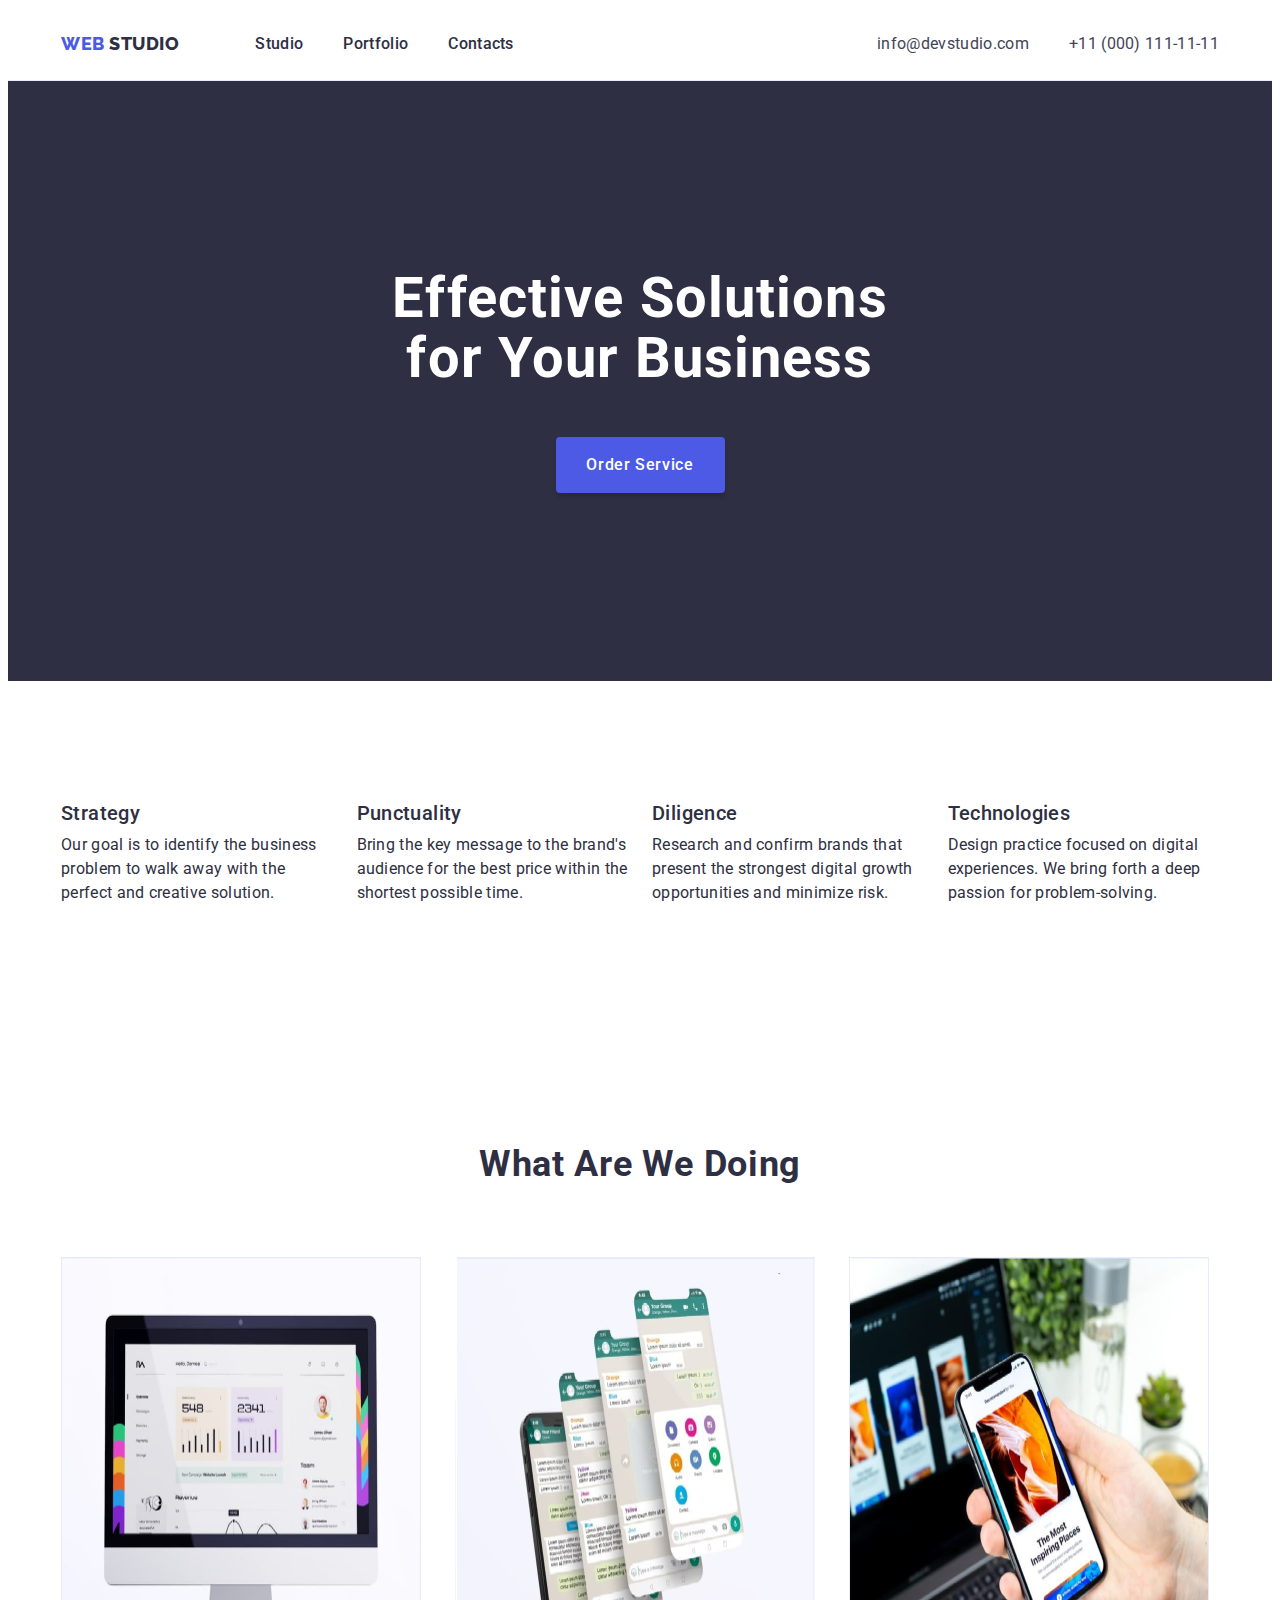
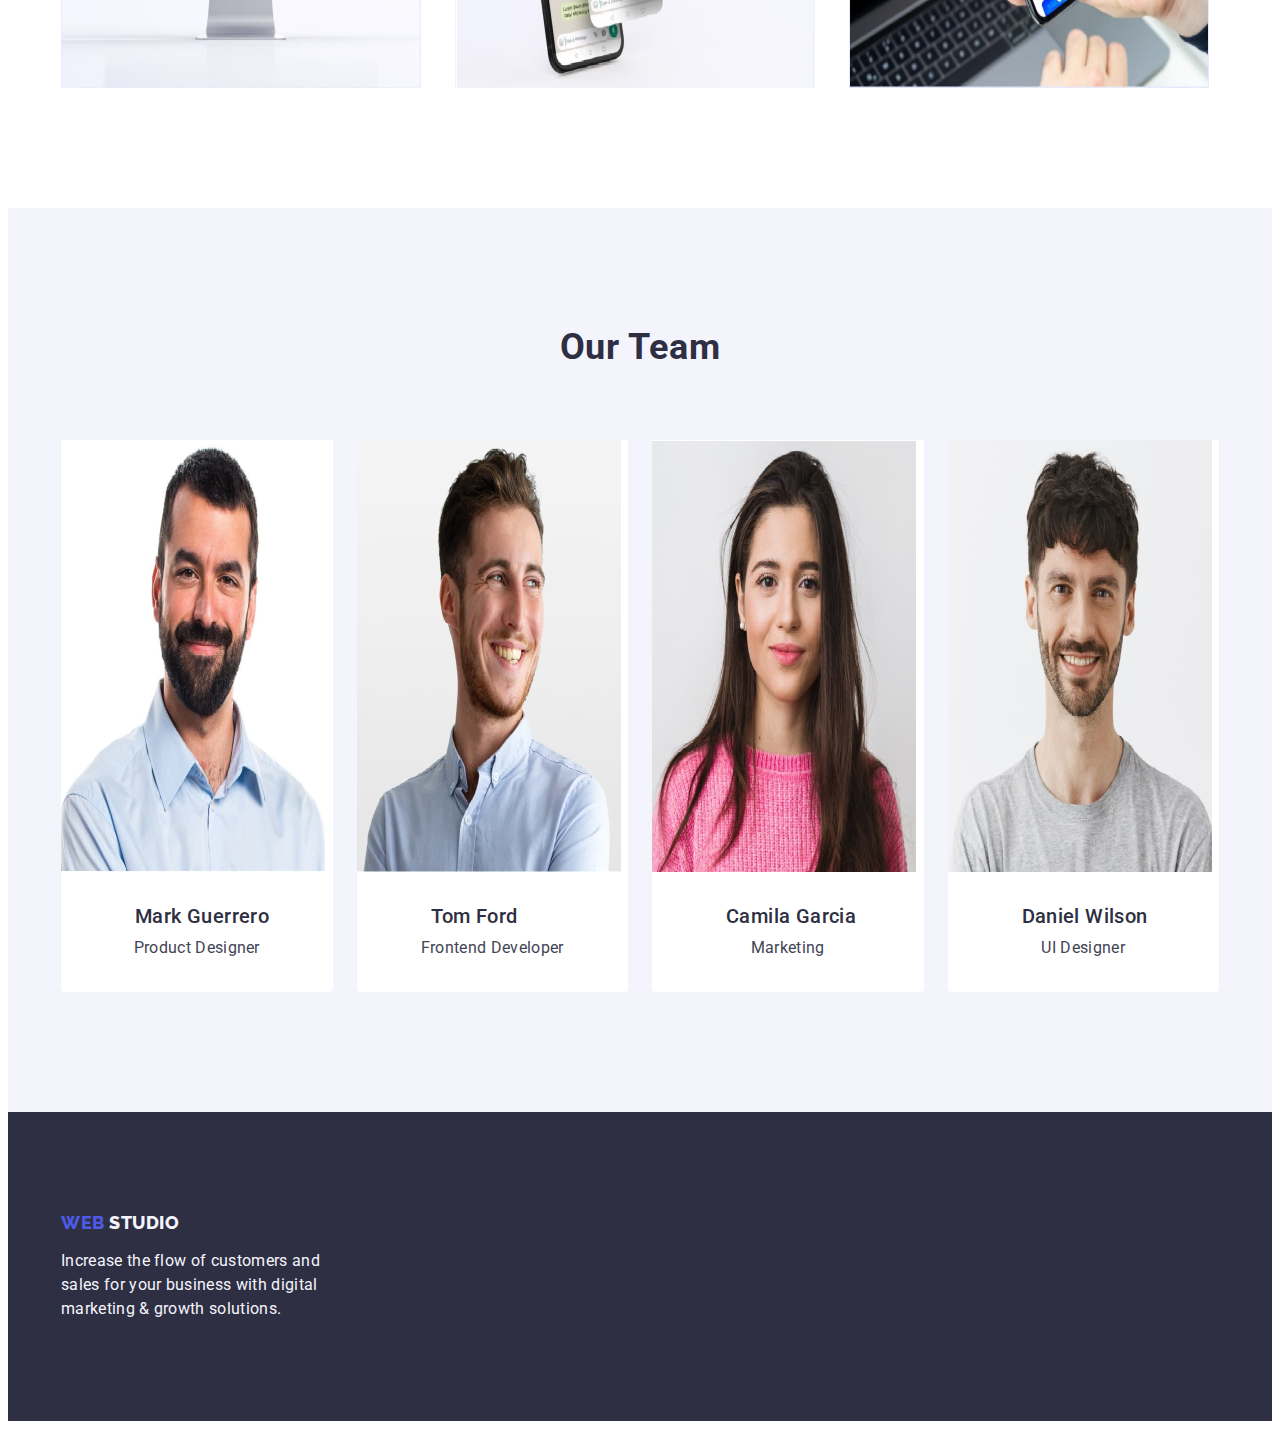
<file: index.html>
<!DOCTYPE html>
<html lang="en">
  <head>
    <meta charset="UTF-8" />
    <meta http-equiv="X-UA-Compatible" content="IE=edge" />
    <meta name="viewport" content="width=device-width, initial-scale=1.0" />
    <title>Document</title>

    <link rel="preconnect" href="https://fonts.googleapis.com" />
    <link rel="preconnect" href="https://fonts.gstatic.com" crossorigin />
    <link
      href="https://fonts.googleapis.com/css2?family=Raleway:wght@800&family=Roboto:wght@400;500;700;900&display=swap"
      rel="stylesheet"
    />
    <link
      rel="stylesheet"
      href="https://cdnjs.cloudflare.com/ajax/libs/modern-normalize/1.1.0/modern-normalize.min.css"
      integrity="sha512-wpPYUAdjBVSE4KJnH1VR1HeZfpl1ub8YT/NKx4PuQ5NmX2tKuGu6U/JRp5y+Y8XG2tV+wKQpNHVUX03MfMFn9Q=="
      crossorigin="anonymous"
      referrerpolicy="no-referrer"
    />
    <link rel="stylesheet" href="./css/style.css" />
  </head>
  <body class="body">
    <!-- Шапка сторінки -->
    <header class="header">
      <div class="header-container container">
        <!-- навігація на інші сторніки -->

        <nav class="link medium-color header-nav">
          <a class="header-logo-link link" href="./index.html"
            >Web <span class="studio-logo link">Studio</span></a
          >
          <ul class="link header-nav-list">
            <li class="link list">
              <a href="./index.html" class="body-medium link">Studio</a>
            </li>
            <li class="link list">
              <a href="./portfolio.html" class="body-medium link">Portfolio</a>
            </li>
            <li class="link list">
              <a href="" class="body-medium link">Contacts</a>
            </li>
          </ul>
        </nav>
        <address class="adress">
          <ul class="list adress header-nav-list">
            <li class="link">
              <a class="text-body color-b link" href="mailto:info@devstudio.com"
                >info@devstudio.com</a
              >
            </li>
            <li class="link">
              <a class="text-body color-b link" href="tel:+110001111111"
                >+11 (000) 111-11-11</a
              >
            </li>
          </ul>
        </address>
      </div>
    </header>

    <main>
      <section class="dark-bg">
        <div class="container">
          <h1 class="text-style-big effect">
            Effective Solutions for Your Business
          </h1>
          <button type="button" class="button-text button-f">
            Order Service
          </button>
        </div>
      </section>

      <!-- опис місії студії -->
      <section class="sect-all">
        <div class="container">
          <h2 class="text-style-medium" hidden>ab</h2>
          <ul class="section-studio-all">
            <li class="sect">
              <h3 class="text-style-small">Strategy</h3>
              <p class="text-body color-h2">
                Our goal is to identify the business problem to walk away with
                the perfect and creative solution.
              </p>
            </li>
            <li class="sect">
              <h3 class="text-style-small">Punctuality</h3>
              <p class="text-body color-h2">
                Bring the key message to the brand's audience for the best price
                within the shortest possible time.
              </p>
            </li>
            <li class="sect">
              <h3 class="text-style-small">Diligence</h3>
              <p class="text-body color-h2">
                Research and confirm brands that present the strongest digital
                growth opportunities and minimize risk.
              </p>
            </li>
            <li class="sect">
              <h3 class="text-style-small">Technologies</h3>
              <p class="text-body color-h2">
                Design practice focused on digital experiences. We bring forth a
                deep passion for problem-solving.
              </p>
            </li>
          </ul>
        </div>
      </section>

      <!-- що ми робимо -->
      <section class="sect-al">
        <div class="container">
          <h2 class="text-style-m">What are we doing</h2>

          <ul class="doing">
            <li class="img-doing">
              <img
                class="img"
                src="./images/fotoa.jpg"
                alt="nout"
                width="360"
              />
            </li>
            <li class="img-doing">
              <img
                class="img"
                src="./images/fotob.jpg"
                alt="phone"
                width="360"
              />
            </li>
            <li class="img-doing">
              <img
                class="img"
                src="./images/fotoc.jpg"
                alt="noutphone"
                width="360"
              />
            </li>
          </ul>
        </div>
      </section>

      <!--наша команда  -->
      <section class="light-bg">
        <div class="container">
          <h2 class="text-style-mm">Our Team</h2>
          <ul class="list color-our-team">
            <!-- фото4 -->
            <li class="img-t">
              <img src="./images/fotom.jpg" alt="mark" width="264" />
              <div class="team">
                <h3 class="text-style-s">Mark Guerrero</h3>
                <p class="text-body color-tt">Product Designer</p>
              </div>
            </li>

            <!-- фото5  -->
            <li class="img-t">
              <img src="./images/fotot.jpg" alt="tom" width="264" />
              <div class="team">
                <h3 class="text-style-s">Tom Ford</h3>
                <p class="text-body color-tt">Frontend Developer</p>
              </div>
            </li>

            <!-- фото6 -->
            <li class="img-t">
              <img src="./images/fotog.jpg" alt="camila" width="264" />
              <div class="team">
                <h3 class="text-style-s">Camila Garcia</h3>
                <p class="text-body color-tt">Marketing</p>
              </div>
            </li>

            <!-- фото7 -->
            <li class="img-t">
              <img src="./images/fotod.jpg" alt="daniel" width="264" />
              <div class="team">
                <h3 class="text-style-s">Daniel Wilson</h3>
                <p class="text-body color-tt">UI Designer</p>
              </div>
            </li>
          </ul>
        </div>
      </section>
    </main>
    <!-- Page footer -->
    <footer class="footer link">
      <div class="container">
        <a class="header-logo-l" href="./index.html"
          >Web <span class="studio link">Studio</span></a
        >
        <p class="text-body color-f">
          Increase the flow of customers and sales for your business with
          digital marketing & growth solutions.
        </p>
      </div>
    </footer>
  </body>
</html>
</file>
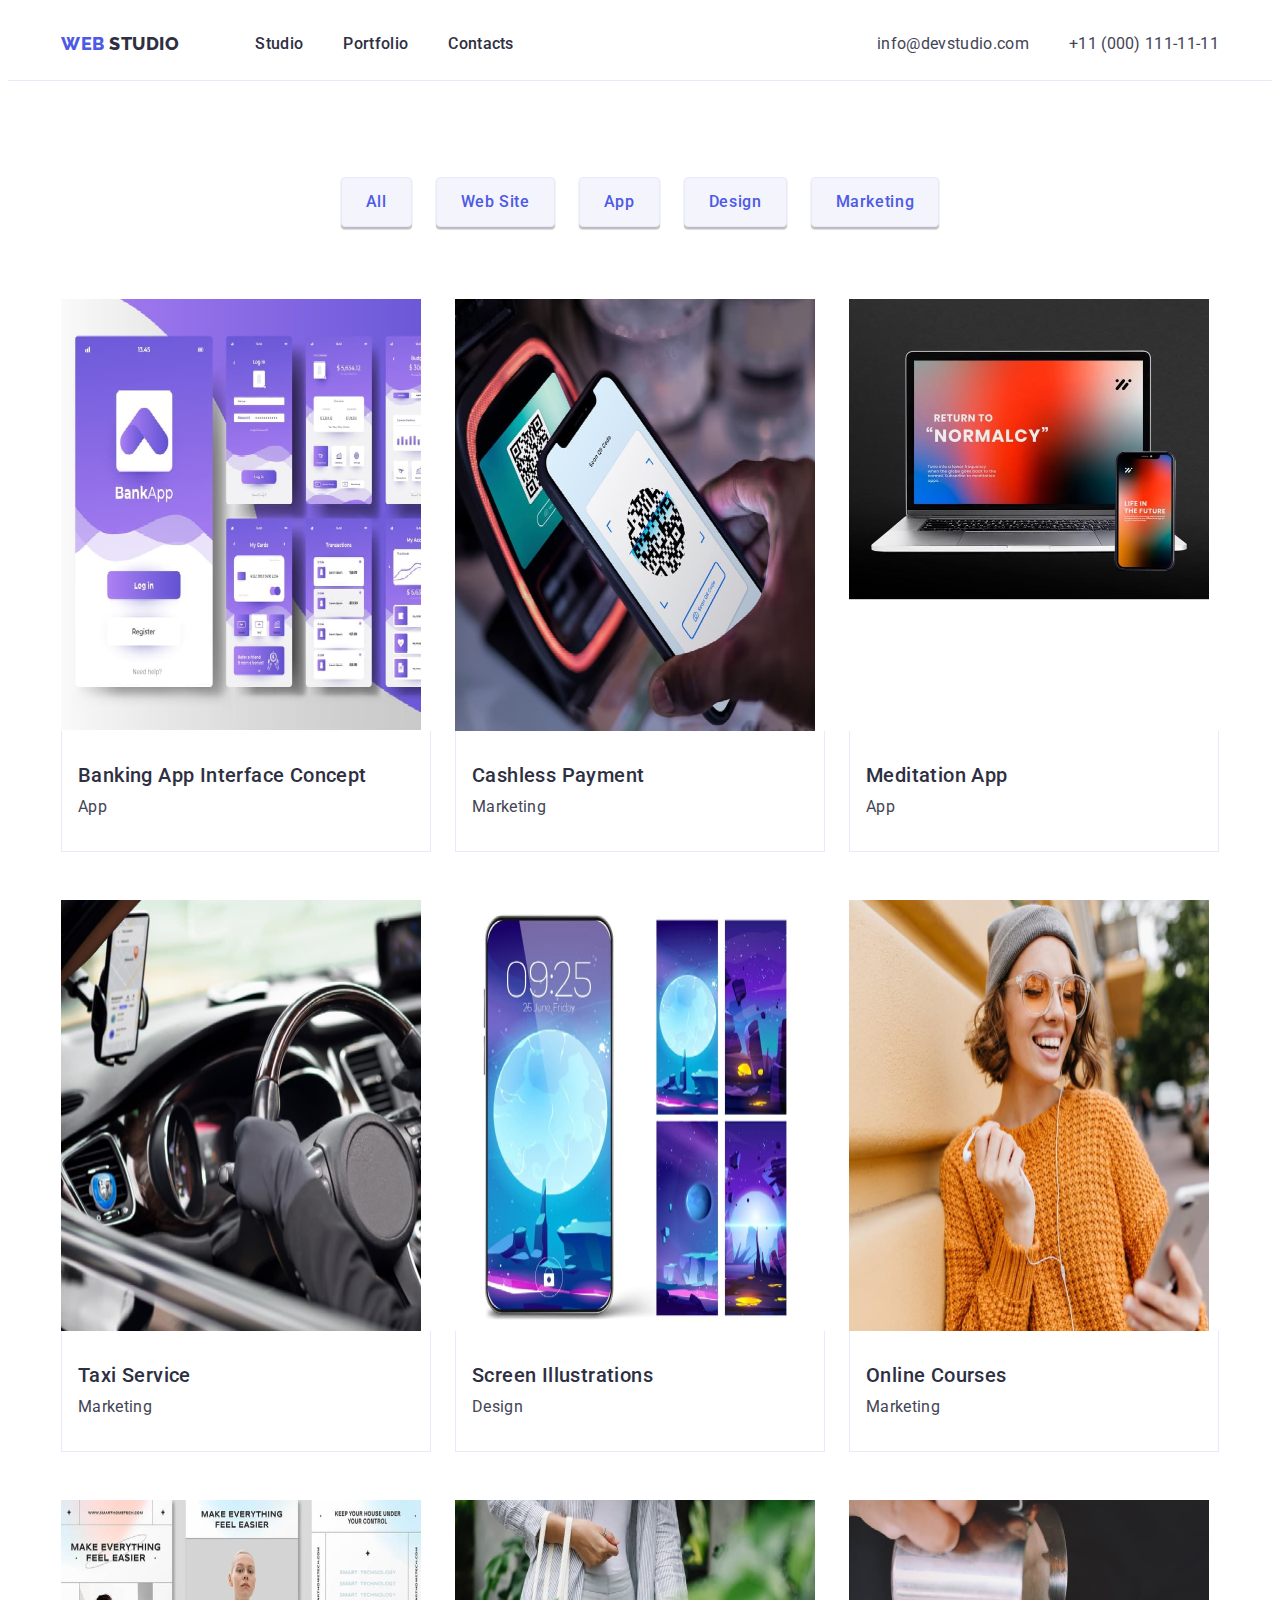
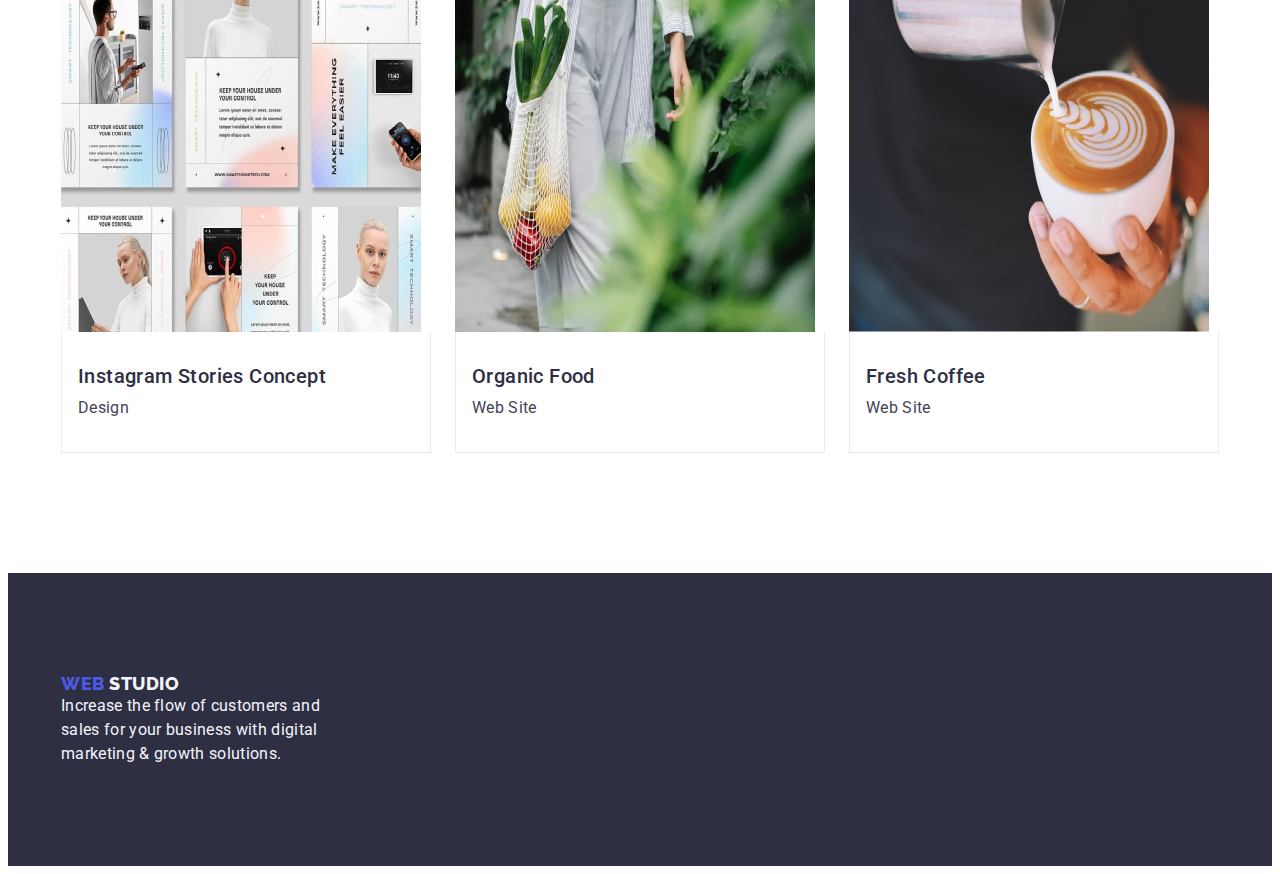
<file: portfolio.html>
<!DOCTYPE html>
<html lang="en">
  <head>
    <meta charset="UTF-8" />
    <meta http-equiv="X-UA-Compatible" content="IE=edge" />
    <meta name="viewport" content="width=device-width, initial-scale=1.0" />
    <title>Document</title>

    <link rel="preconnect" href="https://fonts.googleapis.com" />
    <link rel="preconnect" href="https://fonts.gstatic.com" crossorigin />
    <link
      href="https://fonts.googleapis.com/css2?family=Raleway:wght@800&family=Roboto:wght@400;500;700;900&display=swap"
      rel="stylesheet"
    />
    <link
      rel="stylesheet"
      href="https://cdnjs.cloudflare.com/ajax/libs/modern-normalize/1.1.0/modern-normalize.min.css"
      integrity="sha512-wpPYUAdjBVSE4KJnH1VR1HeZfpl1ub8YT/NKx4PuQ5NmX2tKuGu6U/JRp5y+Y8XG2tV+wKQpNHVUX03MfMFn9Q=="
      crossorigin="anonymous"
      referrerpolicy="no-referrer"
    />
    <link rel="stylesheet" href="./css/style.css" />
  </head>
  <body class="body">
    <!-- Шапка сторінки -->
    <header class="header">
      <!-- навігація на інші сторніки -->
      <div class="header-container container" style="display: flex">
        <nav class="link medium-color header-nav">
          <a class="header-logo-link link" href="./index.html"
            >Web <span class="studio-logo link">Studio</span></a
          >
          <ul class="header-nav-list list">
            <li class="link list">
              <a href="./index.html" class="body-medium link">Studio</a>
            </li>
            <li class="link list">
              <a href="./portfolio.html" class="body-medium link">Portfolio</a>
            </li>
            <li class="link list">
              <a href="" class="body-medium link">Contacts</a>
            </li>
          </ul>
        </nav>
        <address class="adress">
          <ul class="list adress header-nav-list">
            <li class="link">
              <a class="text-body color-b link" href="mailto:info@devstudio.com"
                >info@devstudio.com</a
              >
            </li>
            <li class="link">
              <a class="text-body color-b link" href="tel:+110001111111"
                >+11 (000) 111-11-11</a
              >
            </li>
          </ul>
        </address>
      </div>
    </header>
    <main>
      <section class="text-style-bigg">
        <div class="container">
          <h1 hidden>_</h1>
          <ul class="list list-portfolio">
            <li>
              <button type="button" class="button-text button-all">All</button>
            </li>
            <li>
              <button type="button" class="button-text button-all">
                Web Site
              </button>
            </li>
            <li>
              <button type="button" class="button-text button-all">App</button>
            </li>
            <li>
              <button type="button" class="button-text button-all">
                Design
              </button>
            </li>
            <li>
              <button type="button" class="button-text button-all">
                Marketing
              </button>
            </li>
          </ul>
          <ul class="list-port-img">
            <!-- фото1 -->
            <li class="link-port">
              <a href="" class="link">
                <img class="img" src="./images/z.jpg" alt="app" width="360" />
                <div class="div-port">
                  <h2 class="text-port">Banking App Interface Concept</h2>
                  <p class="text-p">App</p>
                </div>
              </a>
            </li>

            <!-- фото2  -->
            <li class="link-port">
              <a href="" class="link">
                <img
                  class="img"
                  src="./images/w.jpg"
                  alt="Marketing"
                  width="360"
                />
                <div class="div-port">
                  <h2 class="text-port">Cashless Payment</h2>
                  <p class="text-p">Marketing</p>
                </div>
              </a>
            </li>

            <!-- фото3 -->
            <li class="link-port">
              <a href="" class="link">
                <img class="img" src="./images/y.jpg" alt="App" width="360" />
                <div class="div-port">
                  <h2 class="text-port">Meditation App</h2>
                  <p class="text-p">App</p>
                </div>
              </a>
            </li>

            <!-- фото4 -->
            <li class="link-port">
              <a href="" class="link">
                <img
                  class="img"
                  src="./images/q.jpg"
                  alt="Marketing"
                  width="360"
                />
                <div class="div-port">
                  <h2 class="text-port">Taxi Service</h2>
                  <p class="text-p">Marketing</p>
                </div>
              </a>
            </li>

            <!-- фото5 -->
            <li class="link-port">
              <a href="" class="link">
                <img
                  class="img"
                  src="./images/t.jpg"
                  alt="Design"
                  width="360"
                />
                <div class="div-port">
                  <h2 class="text-port">Screen Illustrations</h2>
                  <p class="text-p">Design</p>
                </div></a
              >
            </li>

            <!-- фото6 -->
            <li class="link-port">
              <a href="" class="link">
                <img
                  class="img"
                  src="./images/x.jpg"
                  alt="Marketing"
                  width="360"
                />
                <div class="div-port">
                  <h2 class="text-port">Online Courses</h2>
                  <p class="text-p">Marketing</p>
                </div></a
              >
            </li>

            <!-- фото7 -->
            <li class="link-port">
              <a href="" class="link">
                <img
                  class="img"
                  src="./images/m.jpg"
                  alt="Design"
                  width="360"
                />
                <div class="div-port">
                  <h2 class="text-port">Instagram Stories Concept</h2>
                  <p class="text-p">Design</p>
                </div></a
              >
            </li>

            <!-- фото8 -->
            <li class="link-port">
              <a href="" class="link">
                <img
                  class="img"
                  src="./images/l.jpg"
                  alt="Web Site"
                  width="360"
                />
                <div class="div-port">
                  <h2 class="text-port">Organic Food</h2>
                  <p class="text-p">Web Site</p>
                </div></a
              >
            </li>

            <!-- фото9 -->
            <li class="link-port">
              <a href="" class="link">
                <img
                  class="img"
                  src="./images/s.jpg"
                  alt="Web Site"
                  width="360"
                />
                <div class="div-port">
                  <h2 class="text-port">Fresh Coffee</h2>
                  <p class="text-p">Web Site</p>
                </div></a
              >
            </li>
          </ul>
        </div>
      </section>
    </main>
    <footer class="footer link">
      <div class="container">
        <a class="header-logo-link link" href="./index.html"
          >Web <span class="studio link">Studio</span></a
        >
        <p class="text-body color-f">
          Increase the flow of customers and sales for your business with
          digital marketing & growth solutions.
        </p>
      </div>
    </footer>
  </body>
</html>
</file>
<file: css/style.css>
:root {
  --color-iris: #4d5ae5;
  --color-ocean: #404bbf;
  --color-navy-blue: #2e2f42;
  --color-green: #31d0aa;
  --color-slate: #434455;
  --color-light-slate: #8e8f99;
  --color-cornflower: #e7e9fc;
  --color-cloud: #f4f4fd;
  --color-navy-blue-modal: #2e2f42;
  --color-grey: #2e2f42;
  --color-white: #ffffff;
  --color-dairy: #fcfcfc;
}
img {
  display: block;
}
ul {
  padding-left: 0;
  margin: 0;
}

.text-style-big {
  margin-left: auto;
  margin-right: auto;
  font-size: 56px;
  font-family: "Roboto";
  font-weight: 700;
  font-style: normal;
  max-width: 496px;
  line-height: 1.07;
  letter-spacing: 0.02em;
  text-decoration: none;
  text-transform: none;
  text-align: center;
}
.text-style-medium {
  font-size: 36px;
  font-family: "Roboto";
  font-weight: 700;
  font-style: normal;
  line-height: 1.11;
  text-align: center;
  letter-spacing: 0.02em;
  text-decoration: none;
  text-transform: capitalize;
  margin-bottom: 72px;
}
.text-style-small {
  font-size: 20px;
  color: var(--color-grey);
  font-family: "Roboto";
  font-weight: 500;
  font-style: normal;
  margin-bottom: 8px;
  line-height: 1.2;
  letter-spacing: 0.02em;
  text-decoration: none;
  text-transform: none;
  flex-basis: calc((100% - 72px) / 4);
}
.text-body {
  font-size: 16px;
  font-family: "Roboto";
  font-weight: 400;
  display: block;

  font-style: normal;
  line-height: 1.5;
  letter-spacing: 0.02em;
  text-decoration: none;
  text-transform: none;
}
.body-medium {
  font-size: 16px;
  font-family: "Roboto";
  font-weight: 500;
  line-height: 1.5;
  letter-spacing: 0.02em;
  text-transform: none;
  color: var(--color-navy-blue);
}
.button-text {
  margin-left: auto;
  margin-right: auto;
  border: none;
  font-size: 16px;
  display: block;
  font-family: "Roboto", sans-serif;
  font-weight: 500;
  font-style: normal;
  line-height: 1.5;
  letter-spacing: 0.04em;
  text-decoration: none;
  text-transform: none;
}
.small-text {
  font-size: 12px;
  font-family: "Roboto";
  font-weight: 400;
  font-style: normal;
  line-height: 14px;
  letter-spacing: 0.04em;
  text-decoration: none;
  text-transform: none;
}
.link-text {
  font-size: 12px;
  font-family: "Roboto";
  font-weight: 400;
  font-style: normal;
  line-height: 16px;
  letter-spacing: 0.04em;
  text-decoration: underline;
  text-transform: none;
  color: var(--color-navy-blue);
}

.text-style-m {
  margin-bottom: 72px;
  justify-content: center;
  font-size: 36px;
  font-family: "Roboto";
  color: var(--color-grey);
  font-weight: 700;
  font-style: normal;
  line-height: 1.11;
  text-align: center;
  letter-spacing: 0.02em;
  text-decoration: none;
  text-transform: capitalize;
}

.text-style-mm {
  font-size: 36px;
  margin-bottom: 72px;
  color: var(--color-grey);
  font-family: "Roboto";
  font-weight: 700;
  font-style: normal;
  line-height: 1.11;
  text-align: center;
  letter-spacing: 0.02em;
  text-decoration: none;
  text-transform: capitalize;
}
.header-logo-link {
  font-family: "Raleway", sans-serif;
  font-style: normal;
  font-weight: 800;
  font-size: 18px;
  line-height: 1.17;
  /* identical to box height, or 117% */

  margin-right: 76px;
  align-items: center;
  letter-spacing: 0.03em;
  text-transform: uppercase;
  color: var(--color-iris);
}

.header-logo-l {
  text-decoration: none;
  margin-bottom: 16px;
  display: inline-block;
  font-family: "Raleway", sans-serif;
  font-style: normal;
  font-weight: 800;
  font-size: 18px;
  line-height: 1.17;
  /* identical to box height, or 117% */
  align-items: center;
  letter-spacing: 0.03em;
  text-transform: uppercase;
  color: var(--color-iris);
}

.text-style-s {
  white-space: nowrap;
  margin-left: 58px;
  text-align: center;
  margin-bottom: 8px;
  font-size: 20px;
  font-family: "Roboto";
  font-weight: 500;
  font-style: normal;
  color: var(--color-grey);
  background-color: #ffffff;
  line-height: 1.2;
  letter-spacing: 0.02em;
  text-decoration: none;
  text-transform: none;
  width: calc((100% - 72px) / 4);
}
.studio-logo {
  font-family: "Raleway", sans-serif;
  font-style: normal;
  font-weight: 800;
  font-size: 18px;
  line-height: 1.17;

  align-items: center;
  letter-spacing: 0.03em;
  text-transform: uppercase;

  /* NAVY BLUE */

  color: var(--color-navy-blue);
}
.studio-logo-footer {
  width: 71px;
  height: 24px;
  font-family: "Raleway", sans-serif;
  font-style: normal;
  font-weight: 800;
  font-size: 18px;
  line-height: 1.17;
  /* identical to box height, or 117% */
  display: flex;
  align-items: center;
  letter-spacing: 0.03em;
  text-transform: uppercase;

  /* CLOUD */

  color: var(--color-cloud);
}

.dark-bg {
  background: var(--color-navy-blue);
  padding-top: 188px;
  padding-bottom: 188px;
}

.effect {
  color: var(--color-white);
  margin-bottom: 48px;
}
.button-f {
  min-width: 169px;
  height: 56px;
  cursor: pointer;
  background: var(--color-iris);
  box-shadow: 0px 4px 4px rgba(0, 0, 0, 0.15);
  border-radius: 4px;
  color: var(--color-white);
}
.sect {
  color: var(--color-grey);
  background-color: var(--color-white);
  list-style: none;
  width: calc((100% - 3 * 24px) / 4);
}

.list {
  list-style: none;
}
.color-b {
  color: var(--color-slate);
}
.light-bg {
  background-color: var(--color-cloud);
  padding: 120px 0;
}
.img-t {
  background-color: var(--color-white);
  border-radius: 0px 0px 4px 4px;
  display: block;
  flex-basis: calc((100% - 72px) / 4);
}

.footer {
  background-color: var(--color-navy-blue);
  padding: 100px 0;
}
.color-f {
  color: var(--color-cloud);
  width: 264px;
  height: 72px;
  left: 156px;
  top: 2420px;
}
.studio {
  display: inline-block;
  color: var(--color-cloud);
}
.button-all {
  font-family: "Roboto", sans-serif;
  font-weight: 500;
  font-size: 16px;
  line-height: 1.5;
  color: var(--color-iris);
  background-color: #f4f4fd;
  letter-spacing: 0.04em;
  box-shadow: 0px 3px 1px rgba(0, 0, 0, 0.1), 0px 2px 1px rgba(0, 0, 0, 0.08),
    0px 2px 2px rgba(0, 0, 0, 0.12);
  border-radius: 4px;
  cursor: pointer;
  padding: 12px 24px;
  border: 1px solid var(--color-cornflower);
}

.button-other {
  font-family: "Roboto", sans-serif;
  font-weight: 500;
  font-size: 16px;
  line-height: 1.5;
  letter-spacing: 0.04em;
  color: var(--color-iris);
  box-shadow: 0px 3px 1px rgba(0, 0, 0, 0.1), 0px 2px 1px rgba(0, 0, 0, 0.08),
    0px 2px 2px rgba(0, 0, 0, 0.12);
  border-radius: 4px;
  background-color: var(--color-cloud);
}
.body {
  font-family: "Roboto", sans-serif;
  background: #ffffff;
  color: #434455;
}
.link {
  text-decoration: none;
}
.adress {
  font-style: normal;
}
.color-a {
  color: var(--color-navy-blue);
  padding: 24px 0;
}
.color-h2 {
  color: var(--color-grey);
}
.color-our-team {
  display: flex;
  gap: 24px;
}
.medium-color {
  color: var(--color-grey);
}
.body-medium:focus {
  color: var(--color-ocean);
}
.body-medium:hover {
  color: var(--color-ocean);
}
.button-f:hover {
  background-color: var(--color-ocean);
}
.button-f:focus {
  background-color: var(--color-ocean);
}
.button-all:hover {
  border: 1px solid var(--color-cornflower);
  border: 1px solid transparent;
  color: var(--color-white);
  background-color: #404bbf;
}
.button-all:focus {
  border: 1px solid var(--color-cornflower);
  border: 1px solid transparent;
  color: var(--color-white);
  background-color: #404bbf;
}
.text-port {
  font-size: 20px;
  margin-bottom: 8px;
  font-weight: 500;
  font-style: normal;
  line-height: 1.2;
  letter-spacing: 0.02em;
  color: var(--color-grey);
  text-transform: none;
}
.text-p {
  font-size: 16px;
  line-height: 1.5;
  letter-spacing: 0.02em;
  color: var(--color-slate);
  text-transform: none;
}
.body-medium:focus {
  color: var(--color-ocean);
}
.body-medium:hover {
  color: var(--color-ocean);
}
.sect-all {
  list-style: none;
  padding: 120px 0;
}
.sect-al {
  padding-top: 0;
  list-style: none;
  padding: 120px 0;
}
.sect-color {
  color: var(--color-cloud);
}
.header {
  border-bottom: 1px solid #e7e9fc;
}
.color-b:focus {
  color: var(--color-ocean);
}
.color-b:hover {
  color: var(--color-ocean);
}

.container {
  width: 1158px;
  padding: 0 15px;
  margin: 0 auto;
}

/* reset */
h1,
h2,
h3,
h4,
p {
  margin: 0;
}
.header-nav-list {
  display: flex;
  align-items: center;
  gap: 40px;
  padding: 24px 0;
}

.header-container {
  display: flex;
  align-items: center;
}

.header-nav {
  display: flex;
  margin-right: auto;
  align-items: center;
}

.doing {
  display: flex;
  list-style: none;

  gap: 24px;
}
.section-studio-all {
  display: flex;
  gap: 24px;
  list-style: none;
}
.team {
  padding: 32px 16px;
  text-align: center;
}
.color-tt {
  text-align: center;
  color: var(--color-slate);
}
.text-style-bigg {
  padding: 96px 0 120px;
}
.list-portfolio {
  display: flex;
  justify-content: center;
  gap: 24px;
  margin-bottom: 72px;
}
.list-port-img {
  list-style: none;
  display: flex;
  flex-wrap: wrap;
  column-gap: 24px;
  row-gap: 48px;
}
.link-port {
  text-decoration: none;
  width: calc((100% - 48px) / 3);
}
.div-port {
  padding: 32px 16px;
  border: 1px solid var(--color-cornflower);
  border-top: none;
}
.img-doing {
  width: calc((100% - 48px) / 3);
}
.header-portf {
  display: flex;
  align-items: center;
  gap: 40px;
}
.list-adress {
  list-style: none;
  padding: 24px 0;
}
</file>
